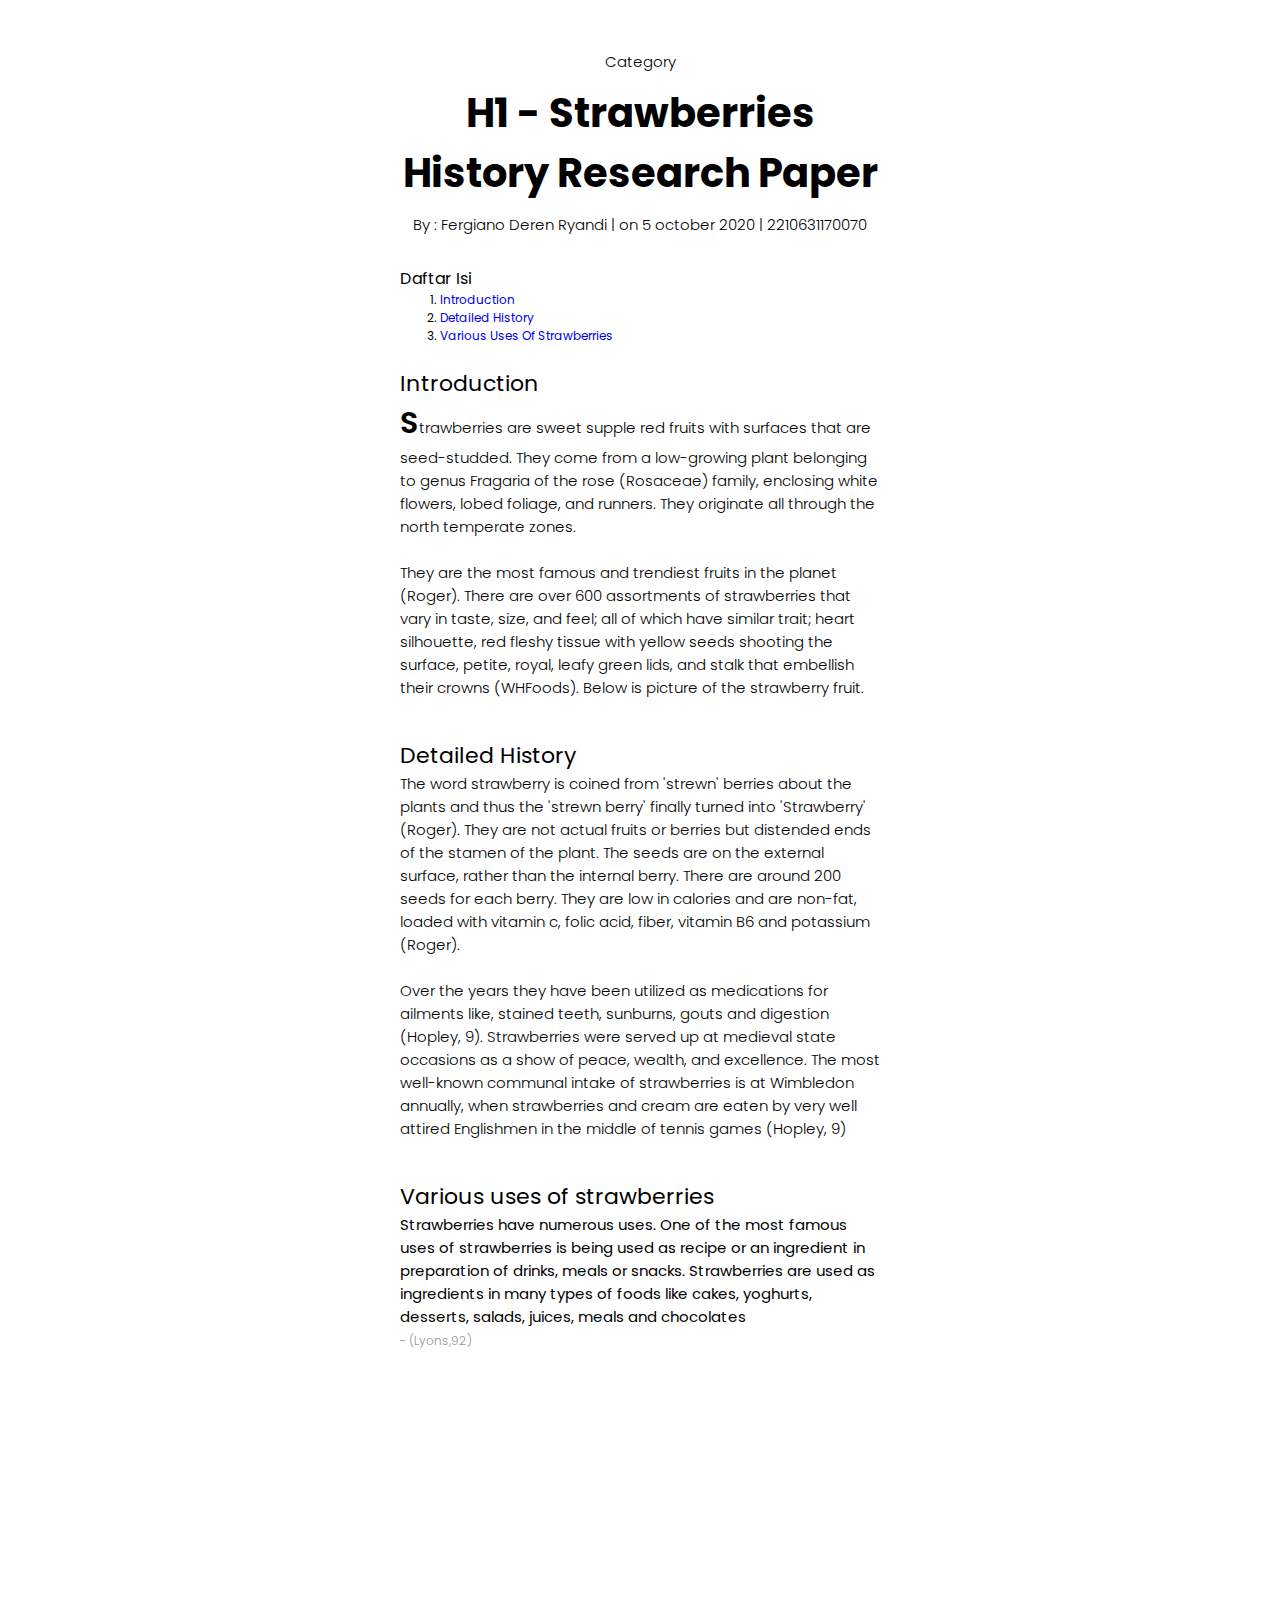
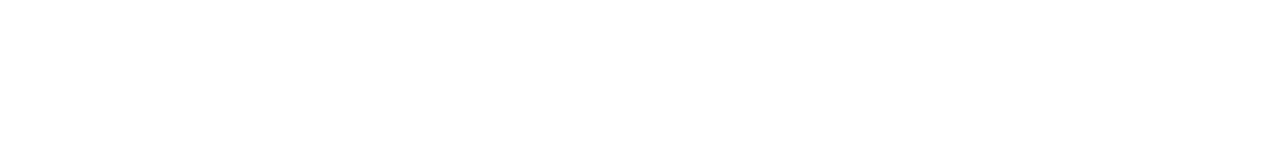
<file: Tugas 1/index.html>
<!DOCTYPE html>
<html lang="en">
<head>
  <meta charset="UTF-8">
  <meta name="viewport" content="width=device-width, initial-scale=1.0">
  <title>Document</title>
  <link rel="preconnect" href="https://fonts.googleapis.com">
<link rel="preconnect" href="https://fonts.gstatic.com" crossorigin>
<link href="https://fonts.googleapis.com/css2?family=Poppins:ital,wght@0,100;0,200;0,300;0,400;0,500;0,600;0,700;0,800;0,900;1,100;1,200;1,300;1,400;1,500;1,600;1,700;1,800;1,900&display=swap" rel="stylesheet">
<link rel="stylesheet" href="style.css">

</head>
<body>
  <!-- Title -->
  <h6>Category</h6>
  <h1>H1 - Strawberries History Research Paper</h1>
  <h6>By : Fergiano Deren Ryandi | on 5 october 2020 | 2210631170070</h6>
  <!-- Title -->

  <!-- Daftar -->
  <h4 class="daf">Daftar Isi</h4>
  <ol class="list">
    <li><a href="#intro">Introduction</a></li>
    <li><a href="#detail">Detailed History</a></li>
    <li><a href="#vari">Various Uses Of Strawberries</a></li>
  </ol>
<!-- Daftar -->

  <h3 id="intro">Introduction</h3>
  <p><span id="span1">S</span>trawberries are sweet supple red fruits with surfaces that are seed-studded. They come from a low-growing plant belonging to genus Fragaria of the rose (Rosaceae) family, enclosing white flowers, lobed foliage, and runners. They originate all through the north temperate zones.
    <br><br>
    They are the most famous and trendiest fruits in the planet (Roger). There are over 600 assortments of strawberries that vary in taste, size, and feel; all of which have similar trait; heart silhouette, red fleshy tissue with yellow seeds shooting the surface, petite, royal, leafy green lids, and stalk that embellish their crowns (WHFoods). Below is picture of the strawberry fruit.</p>

 

    <h3 id="detail">Detailed History</h3>
    <p>The word strawberry is coined from 'strewn' berries about the plants and thus the 'strewn berry' finally turned into 'Strawberry' (Roger). They are not actual fruits or berries but distended ends of the stamen of the plant. The seeds are on the external surface, rather than the internal berry. There are around 200 seeds for each berry. They are low in calories and are non-fat, loaded with vitamin c, folic acid, fiber, vitamin B6 and potassium (Roger).
      <br><br>
      Over the years they have been utilized as medications for ailments like, stained teeth, sunburns, gouts and digestion (Hopley, 9). Strawberries were served up at medieval state occasions as a show of peace, wealth, and excellence. The most well-known communal intake of strawberries is at Wimbledon annually, when strawberries and cream are eaten by very well attired Englishmen in the middle of tennis games (Hopley, 9)</p>

    <h3 id="vari">Various uses of strawberries</h3>
    <p class="last"><strong>Strawberries have numerous uses. One of the most famous uses of strawberries is being used as recipe or an ingredient in preparation of drinks, meals or snacks. Strawberries are used as ingredients in many types of foods like cakes, yoghurts, desserts, salads, juices, meals and chocolates</strong> 
      <br> 
    <span id="span2">- (Lyons,92)</span></p>

</body>
</html>
</file>
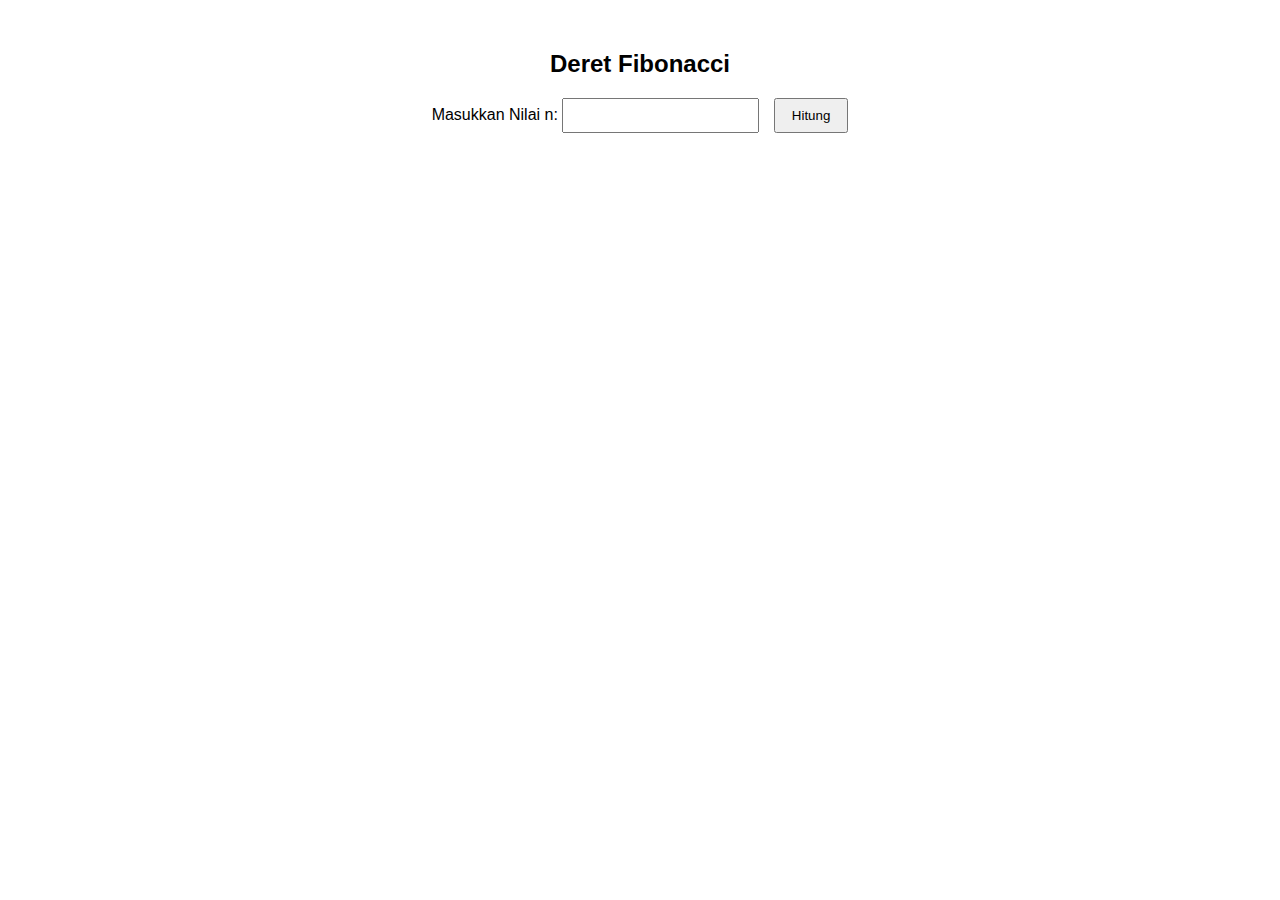
<file: Tugas 3/index.html>
<!DOCTYPE html>
<html lang="en">
<head>
    <meta charset="UTF-8">
    <meta name="viewport" content="width=device-width, initial-scale=1.0">
    <title>Deret Fibonacci</title>
    <style>
        body {
            font-family: Arial, sans-serif;
            text-align: center;
            margin: 50px;
        }
        input {
            padding: 8px;
            margin-right: 10px;
        }
        button {
            padding: 8px 16px;
            cursor: pointer;
        }
        #output {
            margin-top: 20px;
        }
    </style>
    <script src="fibonacci.js"></script>
</head>
<body>  
  <h2>Deret Fibonacci</h2>
    <label for="inputNumber">Masukkan Nilai n:</label>
    <input type="number" id="inputNumber" min="0">
    <button onclick="hitungFibonacci()">Hitung</button>

    <div id="output"></div>

    <br><br><br>


</body>
</html>
</file>
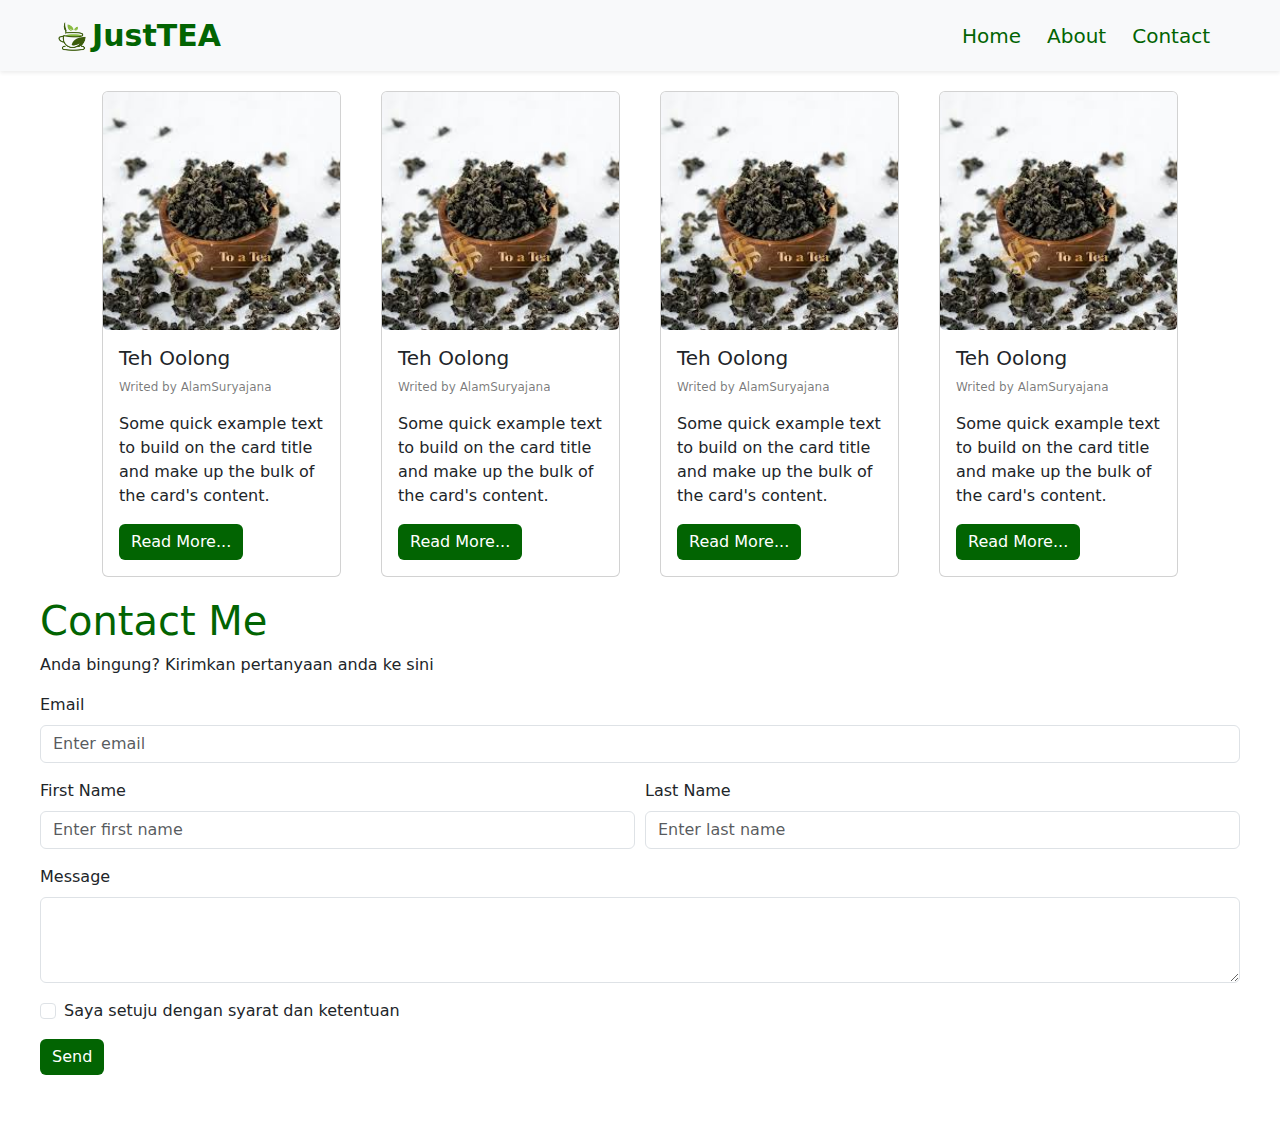
<file: Tugas 4/index.html>
<!doctype html>
<html lang="en">
  <head>
    <meta charset="utf-8">
    <meta name="viewport" content="width=device-width, initial-scale=1">
    <title>Justea</title>
    <link href="https://cdn.jsdelivr.net/npm/bootstrap@5.3.3/dist/css/bootstrap.min.css" rel="stylesheet" integrity="sha384-QWTKZyjpPEjISv5WaRU9OFeRpok6YctnYmDr5pNlyT2bRjXh0JMhjY6hW+ALEwIH" crossorigin="anonymous">
    <link rel="stylesheet" href="style.css">
  </head>
  <body>
    <nav class="navbar navbar-expand-lg bg-body-tertiary shadow-sm">
      <div class="container-fluid">
        <a class="navbar-brand fw-bold" href="#"> <img class="logo" src="logo.png" alt="">JustTEA</a>
        <button class="navbar-toggler" type="button" data-bs-toggle="collapse" data-bs-target="#navbarNav" aria-controls="navbarNav" aria-expanded="false" aria-label="Toggle navigation">
          <span class="navbar-toggler-icon"></span>
        </button>
        <div class="collapse navbar-collapse navbar-expand-sm bg-body-tertiary" id="navbarNav">
          <ul class="navbar-nav ms-auto">
            <li class="nav-item">
              <a class="nav-link" href="#">Home</a>
            </li>
            <li class="nav-item">
              <a class="nav-link" href="#">About</a>
            </li>
            <li class="nav-item">
              <a class="nav-link" href="#Contact">Contact</a>
            </li>
          </ul>
        </div>
      </div>
    </nav>

    <div class="container">
    <div class="card" style="width: 18rem;">
      <img class="card-img" src="olong.jpeg" class="card-img-top" alt="...">
      <div class="card-body">
        <h5 class="card-title">Teh Oolong</h5>
        <blockquote>Writed by AlamSuryajana</blockquote>
        <p class="card-text">Some quick example text to build on the card title and make up the bulk of the card's content.</p>
        <a href="#" class="btn btn-primary">Read More...</a>
      </div>
    </div>
    
    <div class="card" style="width: 18rem;">
      <img class="card-img" src="olong.jpeg" class="card-img-top" alt="...">
      <div class="card-body">
        <h5 class="card-title">Teh Oolong</h5>
        <blockquote>Writed by AlamSuryajana</blockquote>
        <p class="card-text">Some quick example text to build on the card title and make up the bulk of the card's content.</p>
        <a href="#" class="btn btn-primary">Read More...</a>
      </div>
    </div>
    <div class="card" style="width: 18rem;">
      <img class="card-img" src="olong.jpeg" class="card-img-top" alt="...">
      <div class="card-body">
        <h5 class="card-title">Teh Oolong</h5>
        <blockquote>Writed by AlamSuryajana</blockquote>
        <p class="card-text">Some quick example text to build on the card title and make up the bulk of the card's content.</p>
        <a href="#" class="btn btn-primary">Read More...</a>
      </div>
    </div>
    <div class="card" style="width: 18rem;">
      <img class="card-img" src="olong.jpeg" class="card-img-top" alt="...">
      <div class="card-body">
        <h5 class="card-title">Teh Oolong</h5>
        <blockquote>Writed by AlamSuryajana</blockquote>
        <p class="card-text">Some quick example text to build on the card title and make up the bulk of the card's content.</p>
        <a href="#" class="btn btn-primary">Read More...</a>
      </div>
    </div>
    </div>

    <!-- FORM -->
      <div id="Contact">
        <h1 class="cont">Contact Me</h1>
        <p>Anda bingung? Kirimkan pertanyaan anda ke sini</p>
        <div class="mb-3">
          <label for="exampleFormControlInput1" class="form-label">Email</label>
          <input type="email" class="form-control" id="exampleFormControlInput1" placeholder="Enter email">
        </div>

      <div class="name">
        <div class="fname">
          <label for="exampleFormControlInput1" class="form-label">First Name</label>
          <input type="email" class="form-control" id="exampleFormControlInput1" placeholder="Enter first name">
        </div>
        <div class="lname">
          <label for="exampleFormControlInput1" class="form-label">Last Name</label>
          <input type="email" class="form-control" id="exampleFormControlInput1" placeholder="Enter last name">
        </div>
      </div>

      <div class="mb-3 mt-3">
        <label for="exampleFormControlTextarea1" class="form-label">Message</label>
        <textarea class="form-control" id="exampleFormControlTextarea1" rows="3"></textarea>
      </div>
      

      <div class="form-check mb-3">
        <input class="form-check-input" type="checkbox" value="" id="flexCheckDefault">
        <label class="form-check-label" for="flexCheckDefault">
          Saya setuju dengan syarat dan ketentuan
        </label>
      </div>
      <button type="button" class="btn btn-primary mb-5">Send</button>
    </div>

    <script src="https://cdn.jsdelivr.net/npm/bootstrap@5.3.3/dist/js/bootstrap.bundle.min.js" integrity="sha384-YvpcrYf0tY3lHB60NNkmXc5s9fDVZLESaAA55NDzOxhy9GkcIdslK1eN7N6jIeHz" crossorigin="anonymous"></script>
  </body>
</html>
</file>
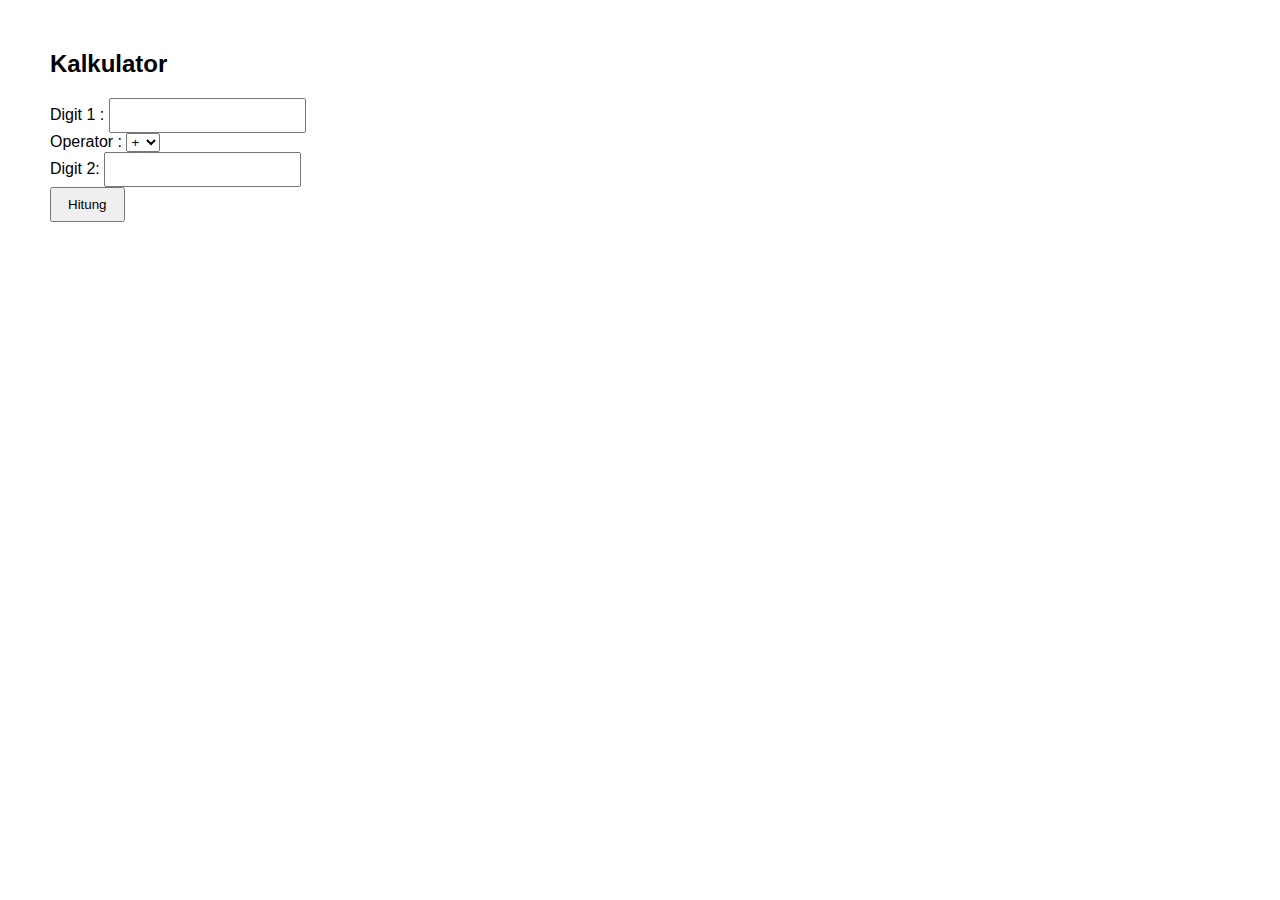
<file: Tugas 3/index2.html>
<!DOCTYPE html>
<html lang="en">
<head>
    <meta charset="UTF-8">
    <meta name="viewport" content="width=device-width, initial-scale=1.0">
    <title>Kalkulator</title>
    <style>
        body {
            font-family: Arial, sans-serif;
            margin: 50px;
        }
        div {

        }
        input {
            padding: 8px;
            margin-right: 10px;
        }
        button {
            padding: 8px 16px;
            cursor: pointer;
        }
        #output {
            margin-top: 20px;
        }
    </style>
    <script src="kalku.js"></script>
</head>
<body>
  <div>
    <h2>Kalkulator</h2>
    <label for="operand1">Digit 1 :</label>
    <input type="number" id="operand1">
    <br>
    <label for="operator">Operator  :</label>
    <select id="operator">
        <option value="+">+</option>
        <option value="-">-</option>
        <option value="*">*</option>
        <option value="/">/</option>
        <option value="%">%</option>
    </select>
    <br>
    <label for="operand2">Digit 2:</label>
    <input type="number" id="operand2">
    <br>

    <button onclick="calculate()">Hitung</button>

    <div id="output"></div>
  </div>

</body>
</html>
</file>
<file: Tugas 1/style.css>
body{
  font-family: poppins;
  margin: 400px;
  margin-top: 50px ;
}

h6 {
  font-weight: 300;
  font-size: 15px;
  text-align: center;
  margin: 0;
}

h1 {
  text-align: center;
  font-size: 40px;
  margin-top: 10px;
  margin-bottom: 10px;
}

.daf {
  margin-top: 30px;
  font-weight: 400;
  margin-bottom: 0px;
}

.list {
  margin-top: 0px;
  font-size: 12px;
}

a {
  text-decoration: none;
}
a:visited {
  color:rgb(40, 89, 223) ;
}

h3 {
  margin-bottom: 0;
  font-weight: 400;
  font-size: 22px;
}

p {
  font-weight: 300;
  margin-top: 0;
  font-size: 15px;
  margin-bottom: 40px;
}

#span1 {
  font-size: 30px;
  font-weight: 600;
}

#span2 {
  font-weight: 300;
  margin-top: 0;
  font-size: 12px;
  color: rgb(148, 146, 146);
}

.last {

}
</file>
<file: Tugas 4/style.css>
.navbar-brand {
  margin-left: 40px;
  color: rgb(2, 100, 2);
  font-size: 30px;
}

.navbar-brand:hover{
  color: rgb(2, 100, 2);
}

.navbar-nav {
  margin-right: 40px;
}
.logo {
  width: 40px;
}
.nav-link{
  color: rgb(2, 100, 2);
  font-size: 20px;
}
.nav-link:hover {
  font-weight: bolder;
  color: rgb(2, 100, 2);
}

.btn {
  background-color: rgb(2, 100, 2);
  border: none;
}

.nav-item {
  margin-right: 10px;
}

.card {
  margin: 20px;
  display: inline-block;
  align-items: center;
}

.container {
  justify-content: center;
  display: flex;
}

blockquote {
  color: rgba(0, 0, 0, 0.534);
  font-size: 12px;
}

#Contact {
  margin-right: 40px;
  margin-left: 40px;
}

.cont {
  color: rgb(2, 100, 2) ;
}


.name {
  display: grid;
  grid-template-columns: 1fr 1fr; 
  gap: 10px; 
}

.formm {
  margin-left: 40px;
  margin-right: 40px;
}
</file>
